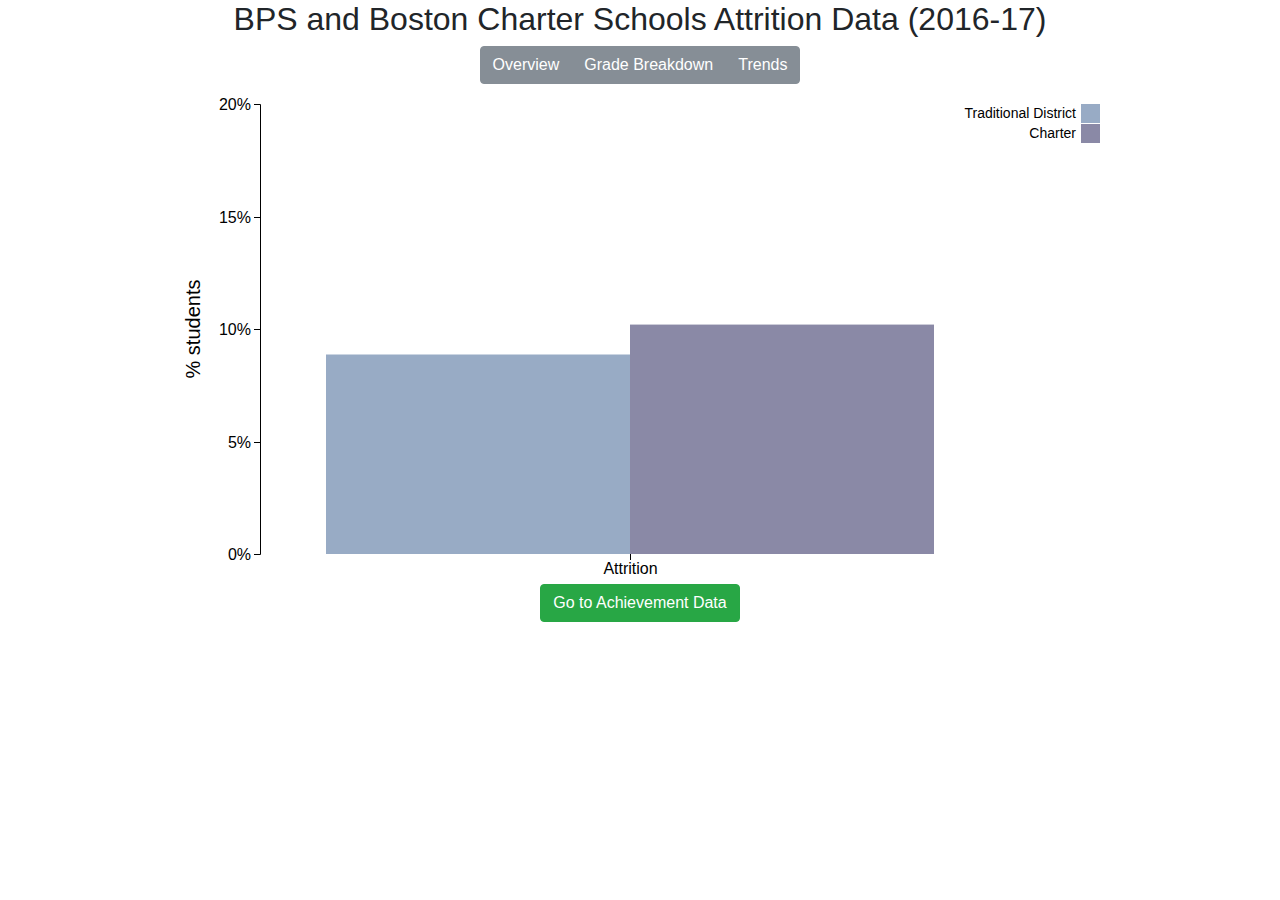
<file: visualizations/attrition/index.html>
<html>
<head>
  <link rel="stylesheet" href="../../lib/bootstrap.css" />
  <link rel="stylesheet" type="text/css" href="../../css/index.css">
  <script src='../constants/appConstants.js'></script>
  <script src='../../lib/jquery-3.2.1.min.js'></script>
  <script src='../../lib/popper.js'></script>
  <script src='../../lib/d3.js'></script>
  <script src='../../lib/lodash.js'></script>
  <script src='../../lib/bootstrap.min.js'></script>
  <script src='../../utils/filterUtils.js'></script>
  <script src='../../utils/barGraphUtils.js'></script>
  <script src='../../utils/lineGraphUtils.js'></script>
  <script src='../../utils/d3Utils.js'></script>
  <script src='../components/graphSelectorButtons.js'></script>

</head>
<body>
  <div class="dataWrapper">
    <h2>
      BPS and Boston Charter Schools Attrition Data (2016-17)
    </h2>
    <div class="btn-group-wrapper">
    </div>
    <svg width="960" height="500"></svg>
  </div>
  <div class="next-button-wrapper">
    <a href="../mcas/index.html"><button class="next-graph-button btn btn-success">Go to Achievement Data</button></a>
  </div>
<script src="./index.js">
</script>
<body>
</html>
</file>
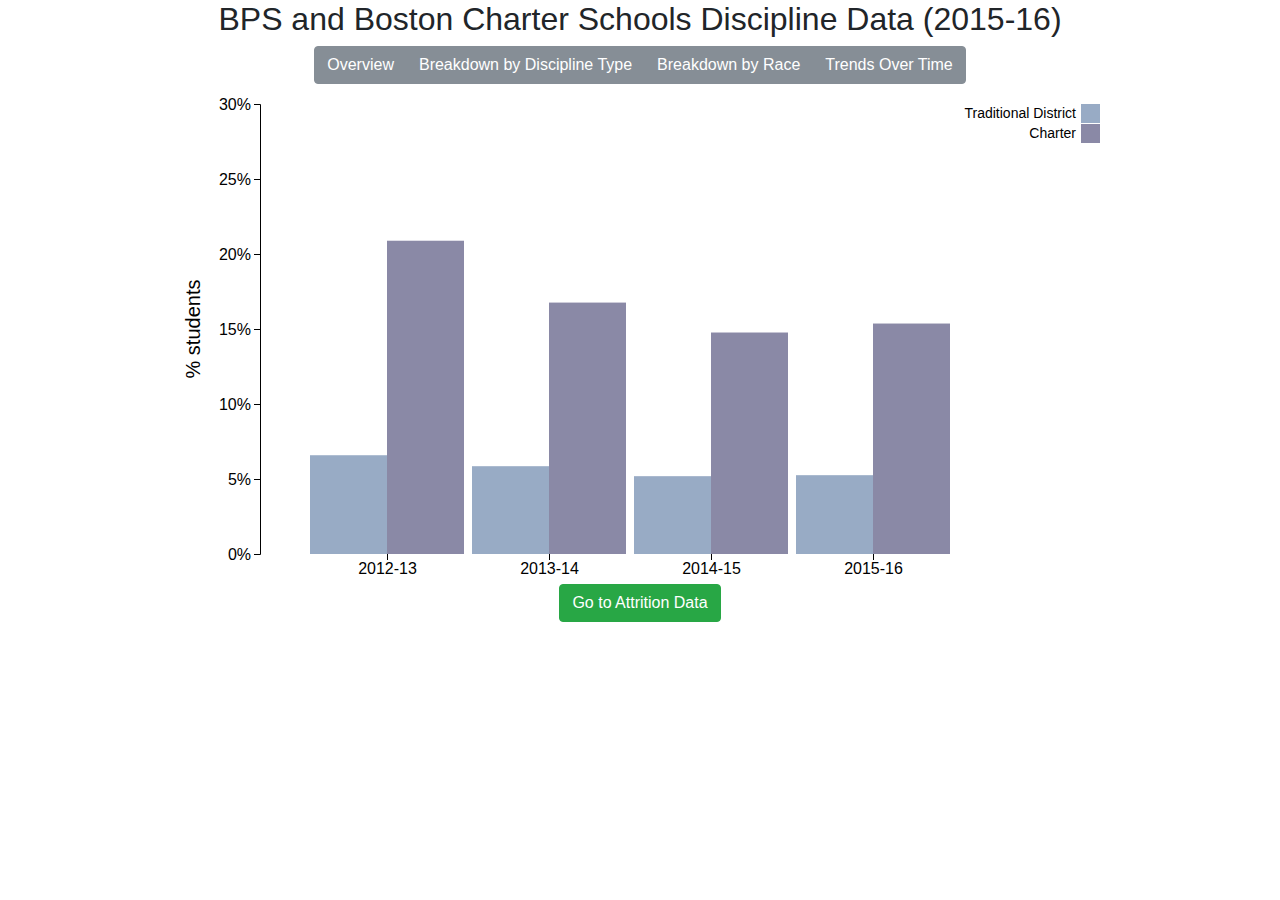
<file: visualizations/discipline/index.html>
<html>
<head>
  <link rel="stylesheet" href="../../lib/bootstrap.css" />
  <link rel="stylesheet" type="text/css" href="../../css/index.css">

  <script src='../../lib/jquery-3.2.1.min.js'></script>
  <script src='../../lib/popper.js'></script>
  <script src='../../lib/d3.js'></script>
  <script src='../../lib/lodash.js'></script>
  <script src='../../lib/bootstrap.min.js'></script>
  <script src='../../utils/filterUtils.js'></script>
  <script src='../../utils/barGraphUtils.js'></script>
  <script src='../../utils/lineGraphUtils.js'></script>
  <script src='../../utils/d3Utils.js'></script>
  <script src='../components/graphSelectorButtons.js'></script>
</head>

</style>
<body>
  <div class="dataWrapper">
    <h2>
      BPS and Boston Charter Schools Discipline Data (2015-16)
    </h2>
    <div class="btn-group-wrapper">
    </div>
    <svg width="960" height="500"></svg>
  </div>
  <div class="next-button-wrapper">
    <a href="../attrition/index.html"><button class="next-graph-button btn btn-success">Go to Attrition Data</button></a>
  </div>
<script src="./index.js">
</script>
<body>
</html>
</file>
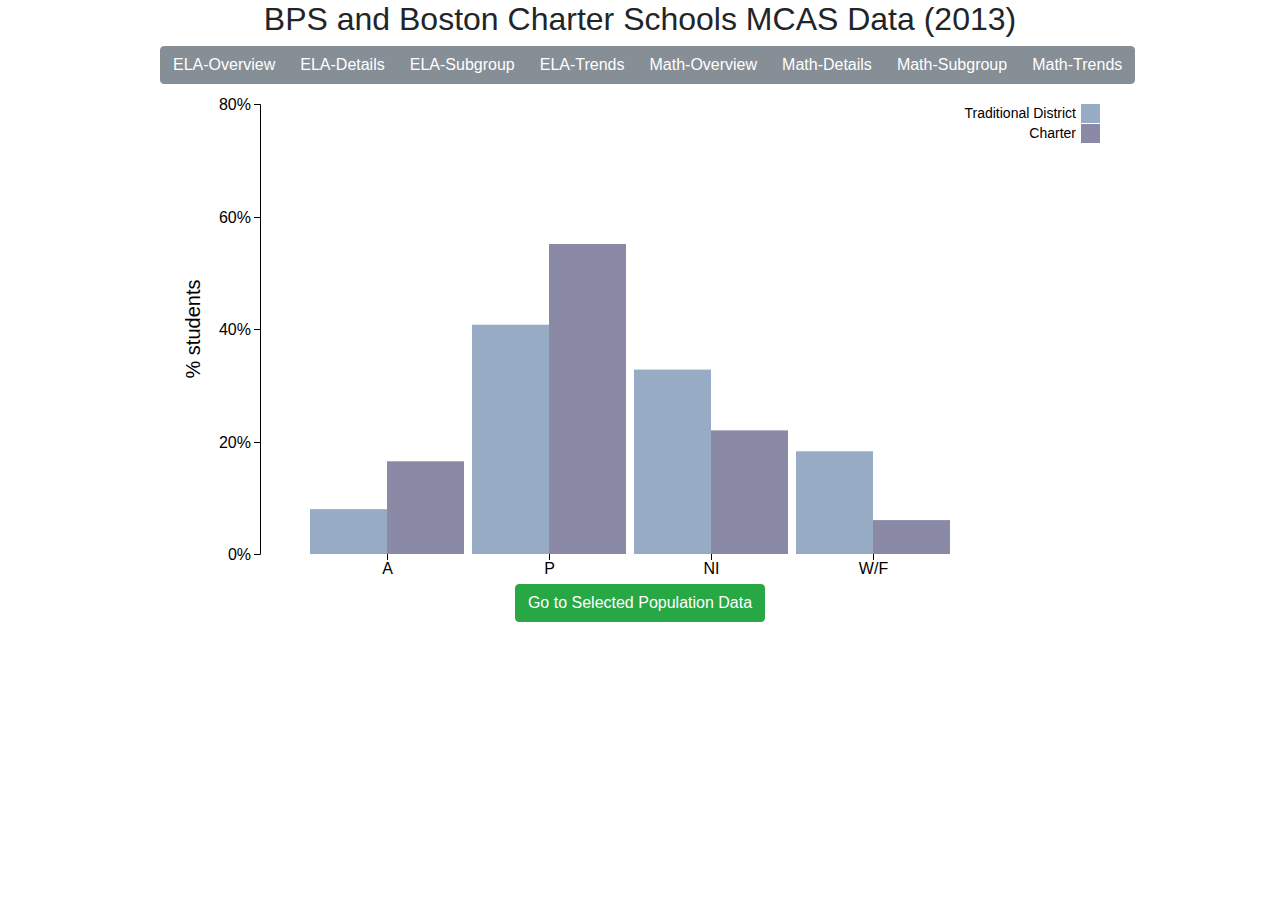
<file: visualizations/mcas/index.html>
<html>
<head>
  <link rel="stylesheet" href="../../lib/bootstrap.css" />
  <link rel="stylesheet" type="text/css" href="../../css/index.css">

  <script src='../../lib/jquery-3.2.1.min.js'></script>
  <script src='../../lib/popper.js'></script>
  <script src='../../lib/d3.js'></script>
  <script src='../../lib/lodash.js'></script>
  <script src='../../lib/bootstrap.min.js'></script>
  <script src='../../utils/filterUtils.js'></script>
  <script src='../../utils/barGraphUtils.js'></script>
  <script src='../../utils/lineGraphUtils.js'></script>
  <script src='../../utils/d3Utils.js'></script>
  <script src='../components/graphSelectorButtons.js'></script>
</head>

<body>
  <div class="dataWrapper">
    <h2>
      BPS and Boston Charter Schools MCAS Data (2013)
    </h2>
    <div class="btn-group-wrapper">
    </div>
    <svg width="960" height="500"></svg>
  </div>
  <div class="next-button-wrapper">
    <a href="../sped/index.html"><button class="next-graph-button btn btn-success">Go to Selected Population Data</button></a>
  </div>
<script src="./index.js">
</script>
<body>
</html>
</file>
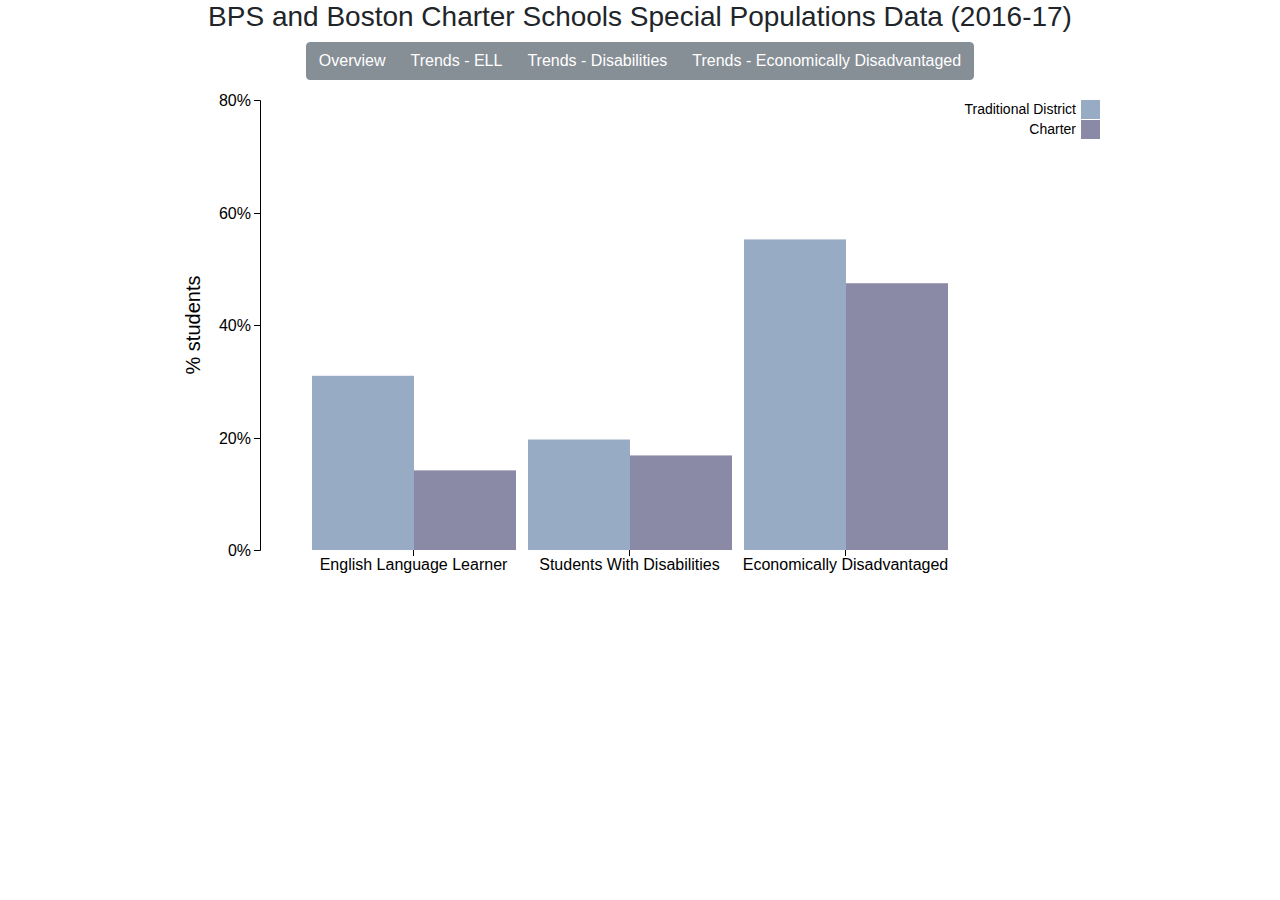
<file: visualizations/sped/index.html>
<html>
<head>
  <link rel="stylesheet" href="../../lib/bootstrap.css" />
  <link rel="stylesheet" type="text/css" href="../../css/index.css">

  <script src='../../lib/jquery-3.2.1.min.js'></script>
  <script src='../../lib/popper.js'></script>
  <script src='../../lib/d3.js'></script>
  <script src='../../lib/lodash.js'></script>
  <script src='../../lib/bootstrap.min.js'></script>
  <script src='../../utils/filterUtils.js'></script>
  <script src='../../utils/barGraphUtils.js'></script>
  <script src='../../utils/lineGraphUtils.js'></script>
  <script src='../../utils/d3Utils.js'></script>
  <script src='../components/graphSelectorButtons.js'></script>
</head>

<body>
  <div class="dataWrapper">
    <h3>
      BPS and Boston Charter Schools Special Populations Data (2016-17)
    </h3>
    <div class="btn-group-wrapper">
    </div>
    <svg width="960" height="500"></svg>
  </div>
<script src="./index.js">
</script>
<body>
</html>
</file>
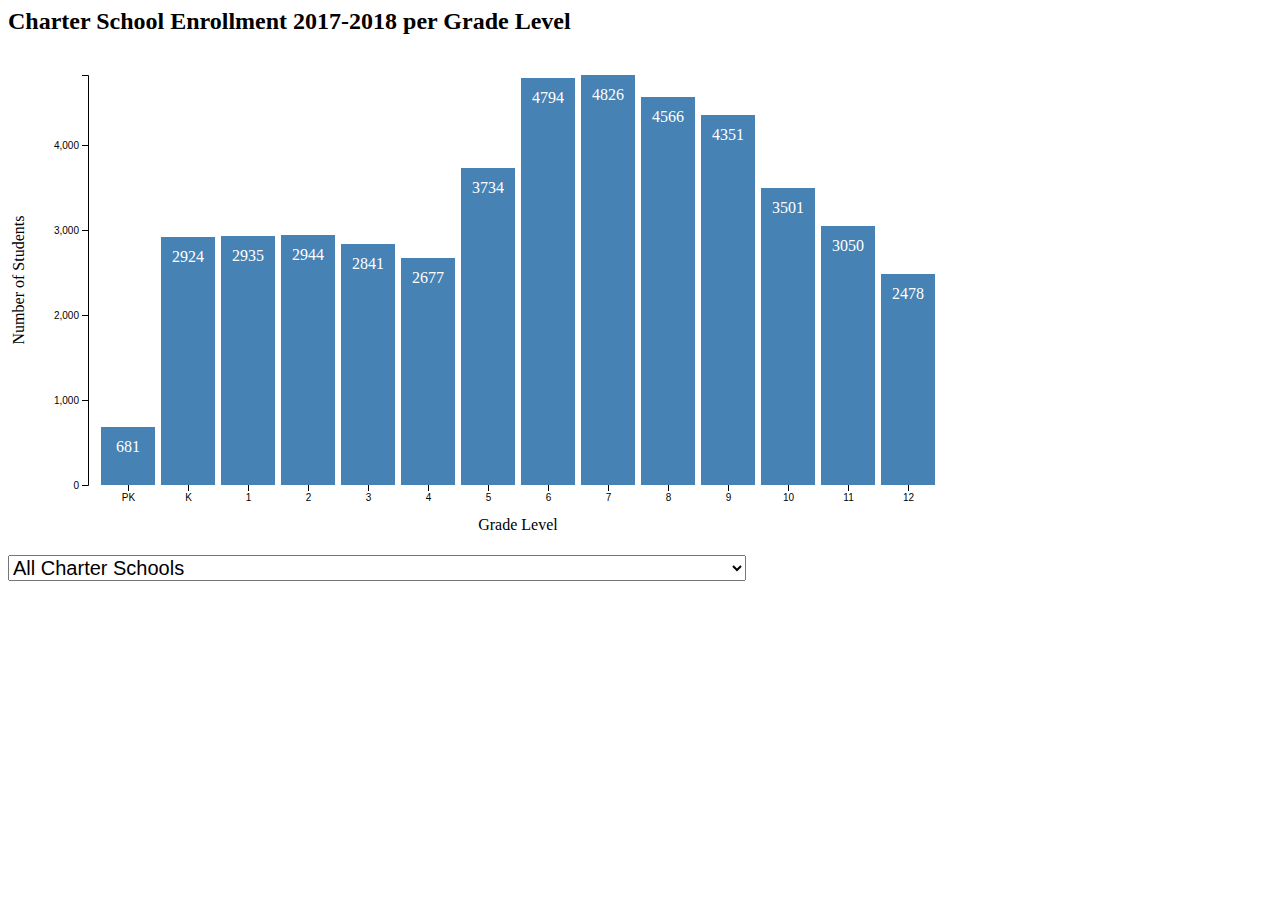
<file: visualizations/enrollment/enrollmentBar.html>
<html>
<head>
  <script src='../../lib/d3.js'></script>
  <script src='../../lib/lodash.js'></script>
</head>
<style>

.bar {
  fill: steelblue;
}

.bar:hover {
  fill: brown;
}

.axis--x path {
  display: none;
}

.hover-text {
  fill: white;
}

#schoolSelector {
  font-size: 20px;
}

</style>
<body>
  <h2>
    Charter School Enrollment 2017-2018 per Grade Level
  </h2>
  <svg width="960" height="500"></svg>
  <select id="schoolSelector">
    <option value='all'>All Charter Schools</option>
  </select>
<script src="./enrollmentBar.js">
</script>
<body>
</html>
</file>
<file: css/index.css>
.axis--x path {
  display: none;
  font-size: 20px;
}

#schoolSelector {
  font-size: 20px;
}

.axis--y {
  font-size: 16px;
}

.axis--x {
  font-size: 16px;
}

.label-y {
  font-size: 20px;
}

.bar-text {
  font-size: 14px;
}

.dataWrapper {
  width: 960px;
  margin: auto;
}

.dataWrapper h2, .dataWrapper h3 {
  text-align: center;
}

.btn-group-wrapper {
  text-align: center;
}

.line {
  fill: none;
  stroke-width: 4px;
}

.next-button-wrapper {
  width: 100%;
  text-align: center;
}
.next-graph-button:hover {
  cursor: pointer
}
.btn-secondary:focus {
  background-color: #ff6961;
}
</file>
